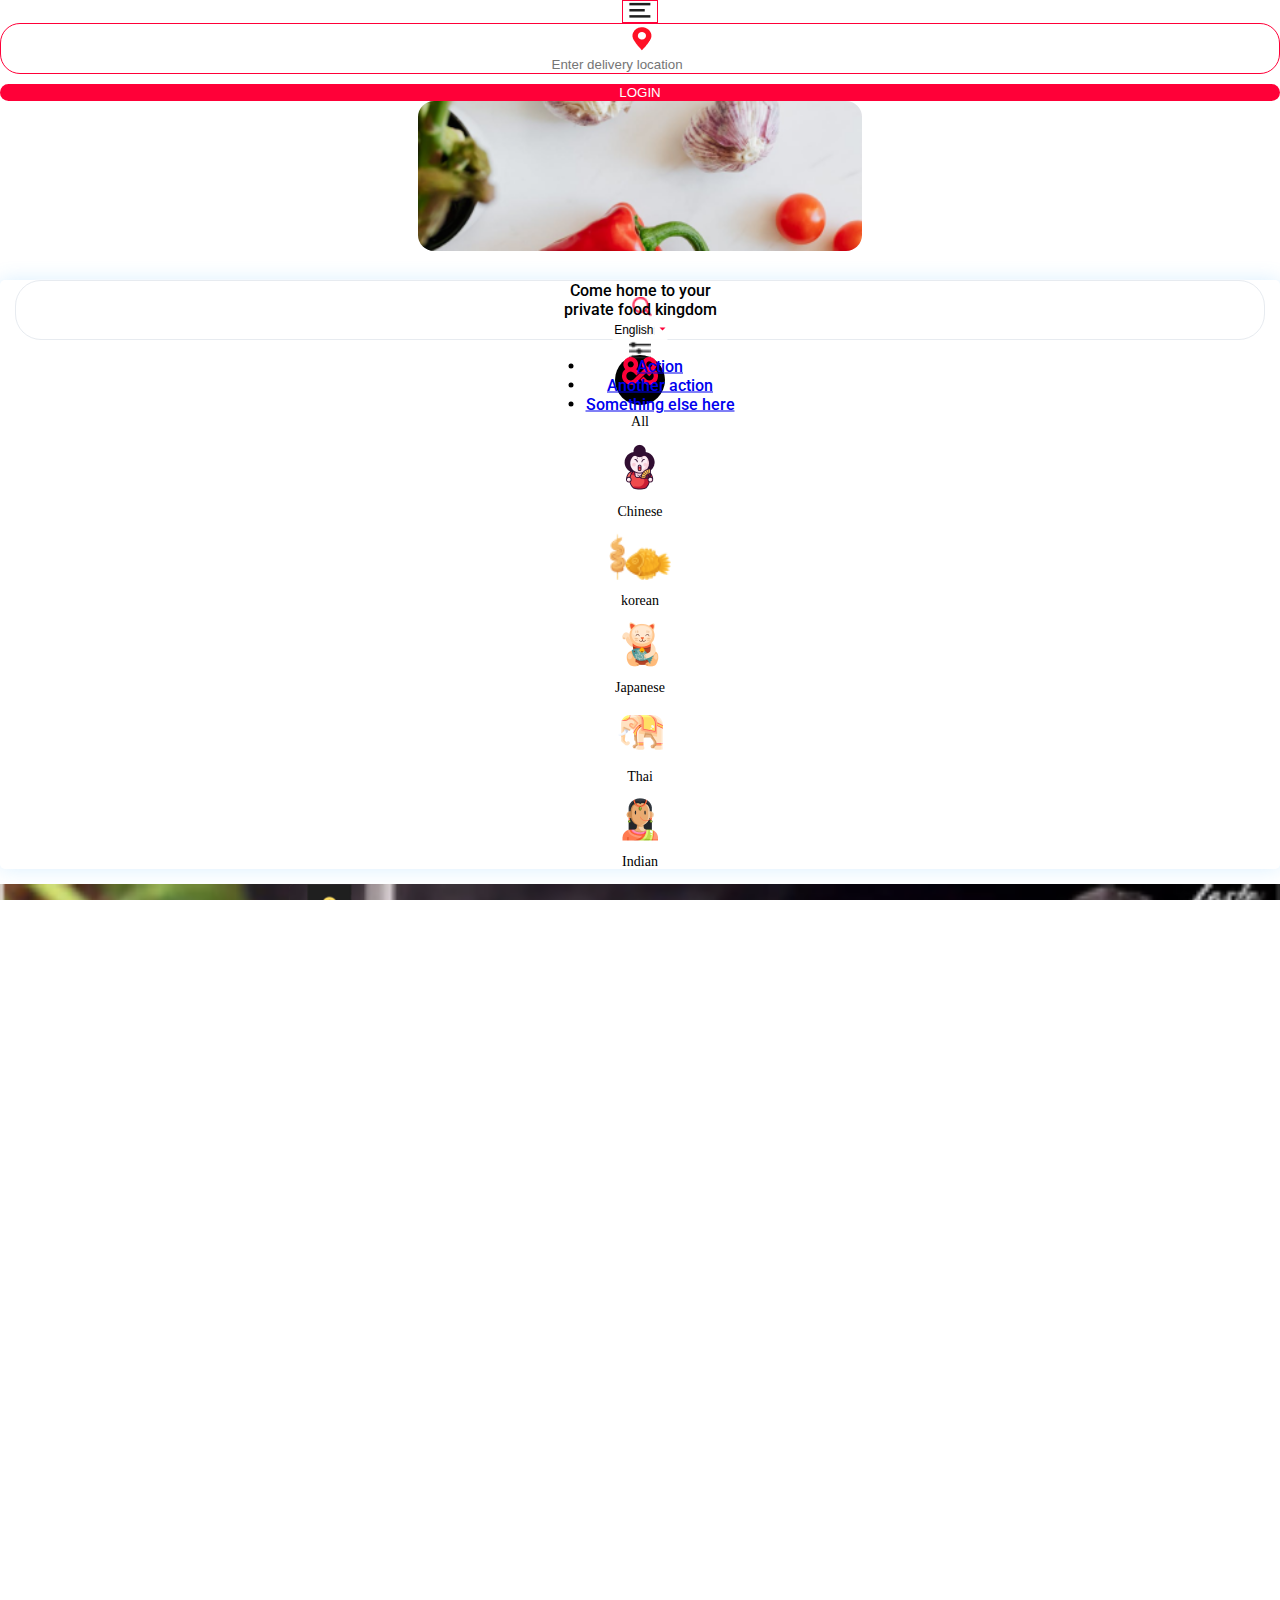
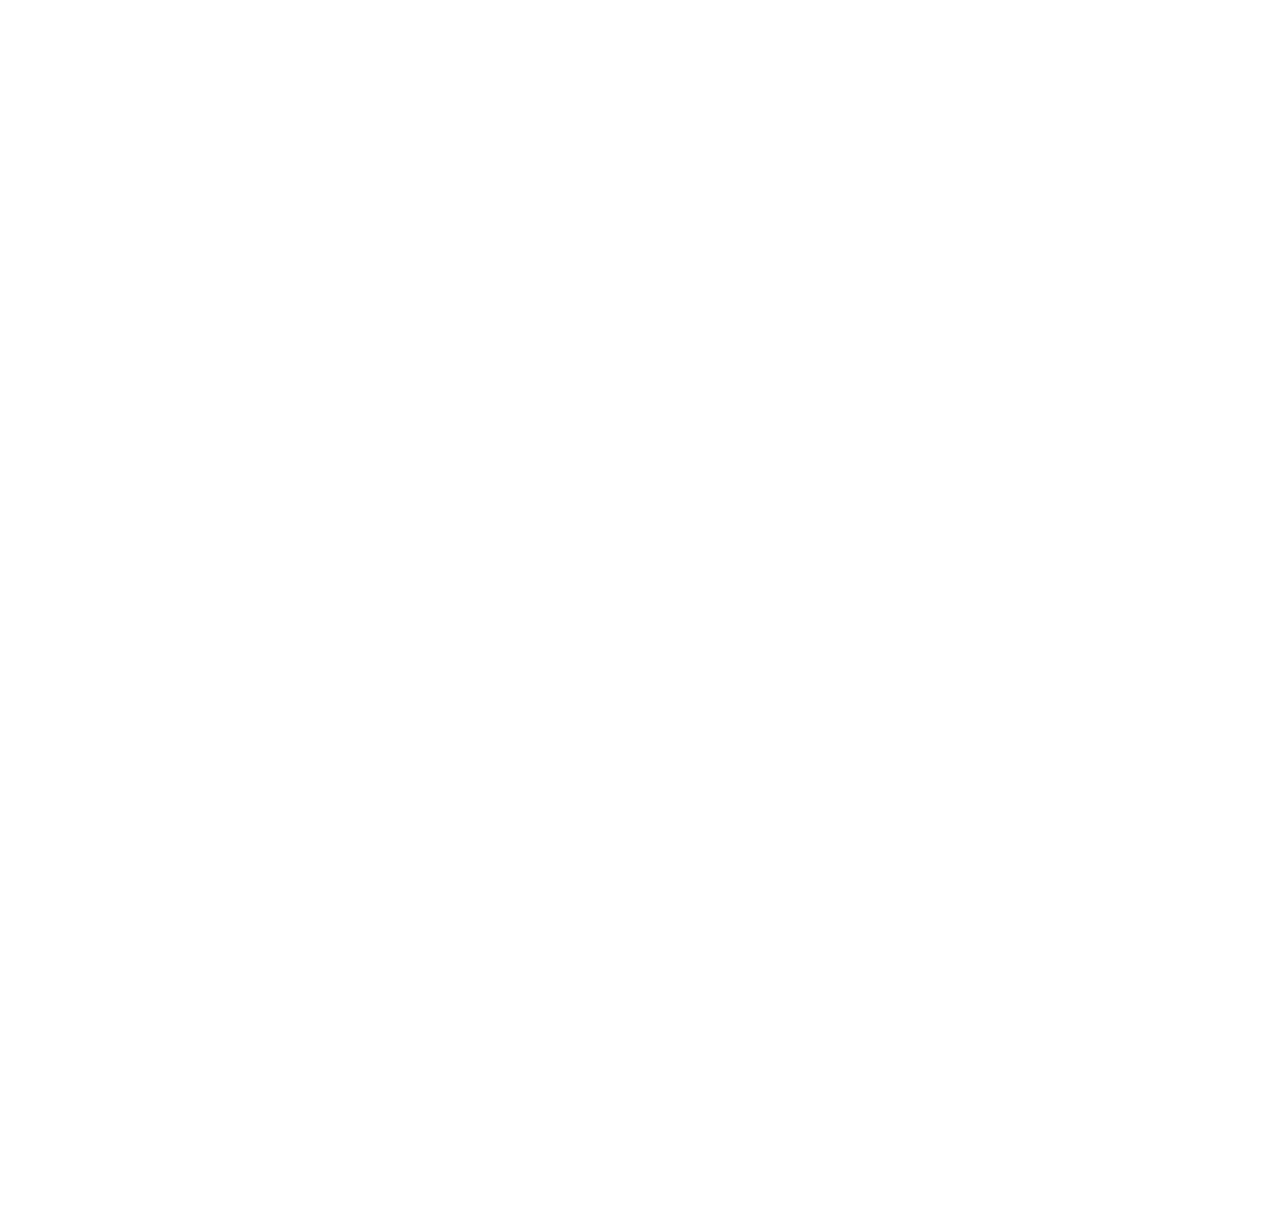
<file: index.html>
<!doctype html>
<html lang="en">

<head>
    <!-- Required meta tags -->
    <meta charset="utf-8">
    <meta name="viewport" content="width=device-width, initial-scale=1">
    <link rel="shortcut icon" href="images/88.png" />
    <link rel="stylesheet" href="css/index.css" />
    <link rel="preconnect" href="https://fonts.gstatic.com">
    <link
        href="https://fonts.googleapis.com/css2?family=Roboto:ital,wght@0,100;0,300;0,400;0,500;0,700;0,900;1,100;1,300;1,400;1,500;1,700;1,900&display=swap"
        rel="stylesheet">
    <link href="https://cdn.jsdelivr.net/npm/bootstrap@5.0.0-beta1/dist/css/bootstrap.min.css" rel="stylesheet"
        integrity="sha384-giJF6kkoqNQ00vy+HMDP7azOuL0xtbfIcaT9wjKHr8RbDVddVHyTfAAsrekwKmP1" crossorigin="anonymous">
    <title>Food Mart</title>
</head>

<body>
    <div class="wrapper">
        <div class="container">


            <div class="row mt-4">
                <div class="col-2">
                    <button type="button" class="btn button-border">
                        <img src="images/menu.png">
                    </button>
                </div>
                <div class="col-7 border-pink">
                    <div class="input-group center">
                        <div class="input-group-prepend" style="margin: 3px 0 0 3px;">
                            <img src="images/location.png">
                        </div>
                        <input type="text" class="form-control" placeholder="Enter delivery location"
                            aria-label="Username" aria-describedby="basic-addon1">
                    </div>
                </div>
                <div class="col-3 text">
                    <button style="width: 100%;height: 100%;border: none;" class="button" type="button"><a
                            style="color: white;">LOGIN</a></button>
                </div>
            </div>


            <div class="row mt-3">
                <img style="border-radius: 1rem;" height="150px" alt="food" src="images/comehometoyou.png">
                <div class="text-image">
                    Come home to your <br>
                    private food kingdom
                    <div class="dropdown mt-2">
                        <button class="btn btn-secondary dropdown-toggle dropdown-text" type="button"
                            id="dropdownMenuButton" data-bs-toggle="dropdown" aria-expanded="false">
                            English
                        </button>
                        <ul class="dropdown-menu" aria-labelledby="dropdownMenuButton">
                            <li><a class="dropdown-item" href="#">Action</a></li>
                            <li><a class="dropdown-item" href="#">Another action</a></li>
                            <li><a class="dropdown-item" href="#">Something else here</a></li>
                        </ul>
                    </div>
                </div>
            </div>



            <div class="row mt-3">
                <div class="col">
                    <div class="cuisine-list">
                        <div class="row">
                            <div class="col" style="margin: 15px;">
                                <div class="border-red" style="height: 60px;">
                                    <div class="input-group center" style=" margin: auto;width: auto;padding: 13px;">
                                        <div class="input-group-prepend" style="margin: 3px 0 0 3px;">
                                            <img height="20px" src="images/search.png">
                                        </div>
                                        <input type="text" style="width: 30px;" class="form-control"
                                            placeholder="What are you looking for today?" aria-label="Username"
                                            aria-describedby="basic-addon1">
                                        <div class="input-group-append" style="margin-top: 2px;">
                                            <img height="20px" src="images/filter.png" alt="filter" />
                                        </div>
                                    </div>
                                </div>
                            </div>
                        </div>


                        <div class="row" style="margin: 15px;">
                            <div class="col-4 text-center">
                                <div style=" width: 50px;height: 50px;line-height: 50px;border-radius: 50%;
                                background: #000;margin: auto;">
                                    <img alt="88" src="images/88.png">
                                </div>
                                <p class="text">All</p>
                            </div>
                            <div class="col-4 text-center">
                                <img alt="chinesedoll" src="images/chinesedoll.png">
                                <p class="text">Chinese</p>
                            </div>
                            <div class="col-4 text-center">
                                <img alt="korean" src="images/korean.png" style="height: 47px;">
                                <p class="text">korean</p>
                            </div>
                            <div class="col-4 text-center">
                                <img alt="japanese" src="images/japanese.png">
                                <p class="text">Japanese</p>
                            </div>
                            <div class="col-4 text-center">
                                <img alt="thai" src="images/thai.png">
                                <p class="text">Thai</p>
                            </div>
                            <div class="col-4 text-center">
                                <img alt="women" src="images/women.png">
                                <p class="text">Indian</p>
                            </div>
                        </div>

                    </div>
                </div>
            </div>


            <div class="row mt-3">
                <div>
                    <div class="col img-fluid">
                        <img style="position: absolute;right:70%; height: 65px;" src="images/badge.png">
                        <div>
                            <img src="images/videoimage.png" alt="video" style="width: 100%">
                        </div>
                    </div>

                    <div class="video-content">
                        <div class="row">
                            <div class="col-4 text-center vertical-center"
                                style="vertical-align: middle;margin-top: 20px;">
                                <p class="text">6 Ingredidents</p>
                            </div>
                            <div class="col-4 vertical-center">
                                <img style="display: block;float:right;margin-top: 25px;;height: auto;width: auto;"
                                    class="rounded float-right" src="images/star.png">
                            </div>
                            <div class="col-4">
                                <button style="background: #000000;padding: 5px;
                        border-radius: 20px;color: white;border:none;margin-top: 15px;">Add to Cart</button>
                            </div>
                        </div>
                    </div>
                </div>
            </div>


            <div class="row mt-4">
                <div class="col">
                    <div class="position-relative">
                        <div class="position-absolute top-0 start-100 translate-middle">
                            <img style="height: 100px;margin-top: 5px;" src="images/santahat.png" alt="hat">
                        </div>
                    </div>
                    <img style="border-radius: 1rem;" height="150px" width="100%" alt="food"
                        src="images/bakedturkey.png ">
                    <div class="specials-text">
                        CHRISTMAS SPECIALS<br>
                        <button
                            style="margin-top: 10px;border:none !important;padding:10px;color: white;background-color: black;border-radius: 10px;">
                            Shop now
                        </button>
                    </div>
                </div>
            </div>


            <div class="row mt-3">
                <div class="col">
                    <div class="thumbnail">
                        <img style="border-radius: 1rem;width: 100%;" alt="food" src="images/todaysspecial.png ">
                        <div class="today-text">
                            <span>Today's special</span><br>
                            <span style="text-decoration: underline ;">Offer Details</span>
                        </div>
                    </div>
                </div>
            </div>

            <div class="bottom-menu fixed-bottom">
                <div class="row mt-3">
                    <div class="col-3 text-center" style="margin-top:10px;">
                        <img src="images/88.png" alt="88">
                    </div>
                    <div class="col-3 text-center" style="margin-top: 10px;">
                        <img src="images/shop.png" alt="shop">
                    </div>
                    <div class="col-3 text-center" style="margin-top: 10px;">
                        <img src="images/noodlebowl.png" alt="noodle">
                    </div>
                    <div class="col-3 text-center" style="margin-top: 10px;">
                        <img src="images/fav.png" alt="fav">
                    </div>
                </div>
            </div>



        </div>
    </div>




    <script src="https://cdn.jsdelivr.net/npm/@popperjs/core@2.5.4/dist/umd/popper.min.js"
        integrity="sha384-q2kxQ16AaE6UbzuKqyBE9/u/KzioAlnx2maXQHiDX9d4/zp8Ok3f+M7DPm+Ib6IU"
        crossorigin="anonymous"></script>
    <script src="https://cdn.jsdelivr.net/npm/bootstrap@5.0.0-beta1/dist/js/bootstrap.min.js"
        integrity="sha384-pQQkAEnwaBkjpqZ8RU1fF1AKtTcHJwFl3pblpTlHXybJjHpMYo79HY3hIi4NKxyj"
        crossorigin="anonymous"></script>

</body>

</html>
</file>
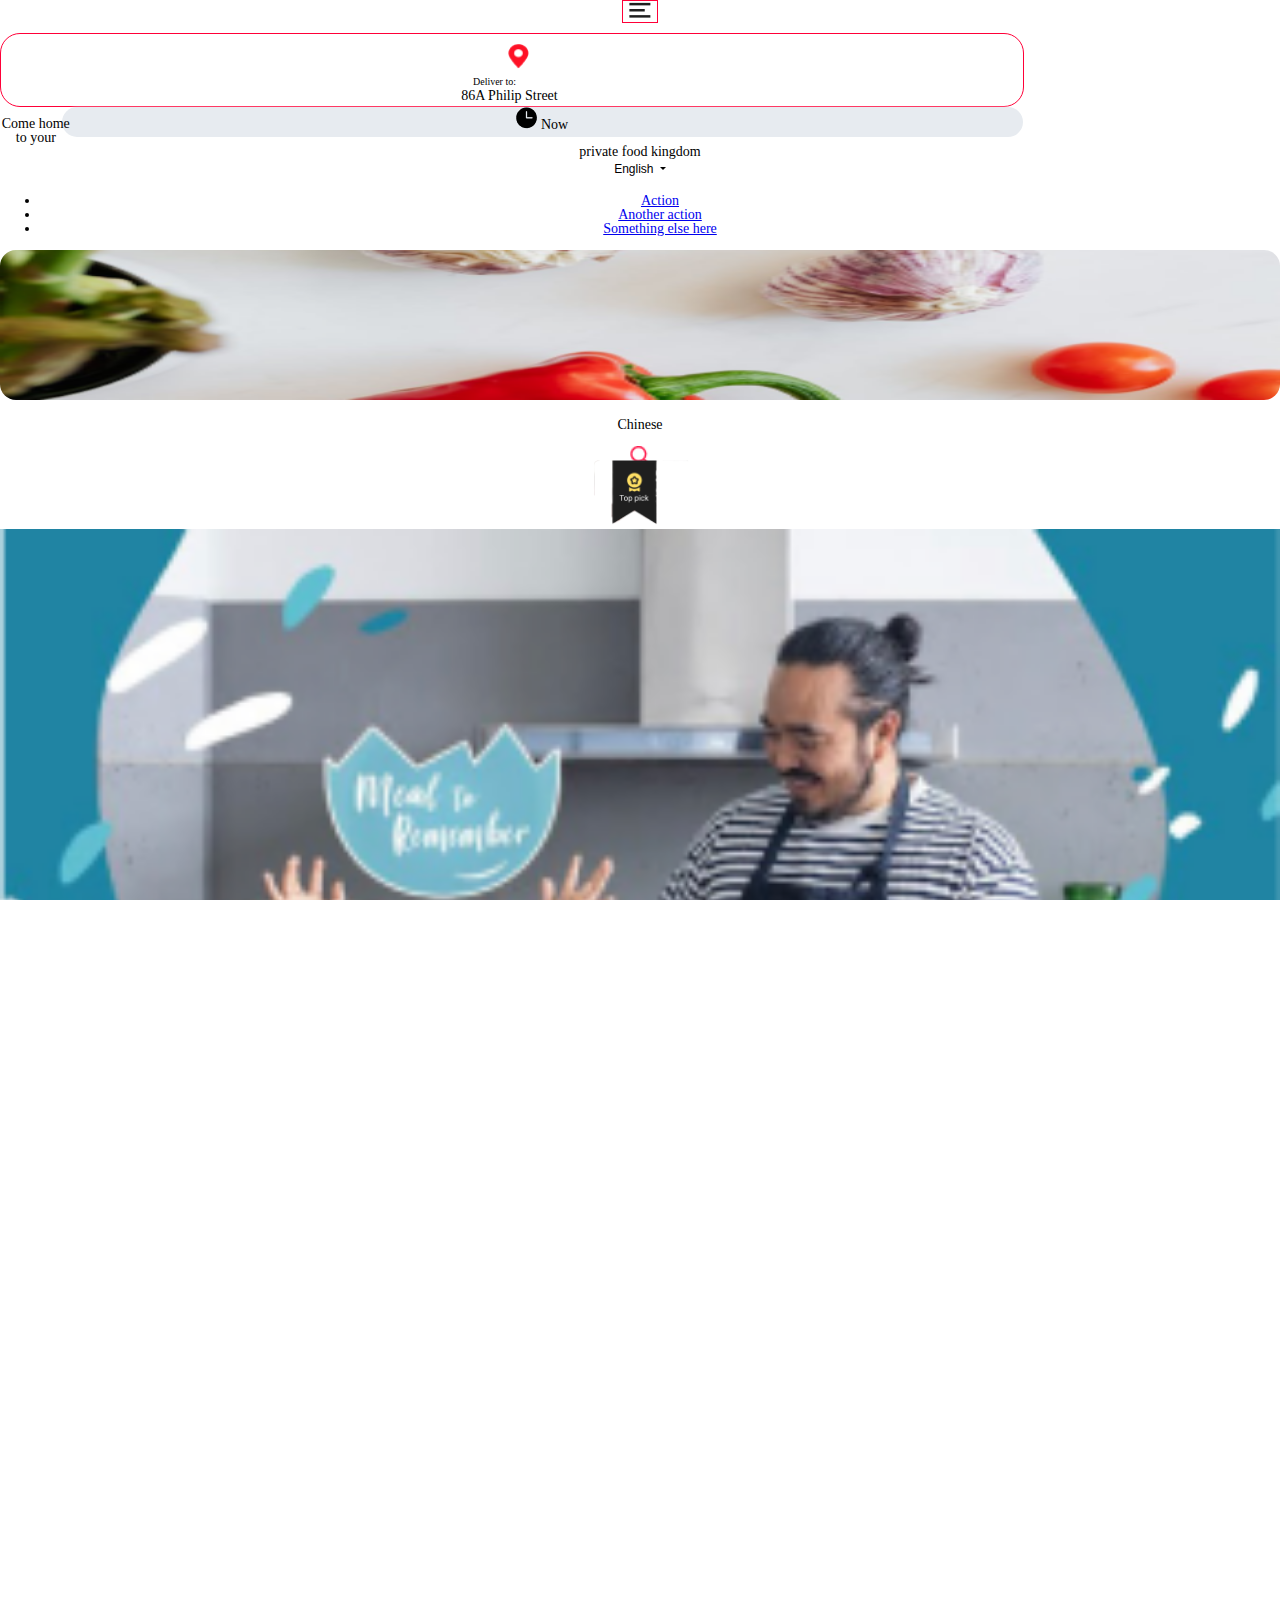
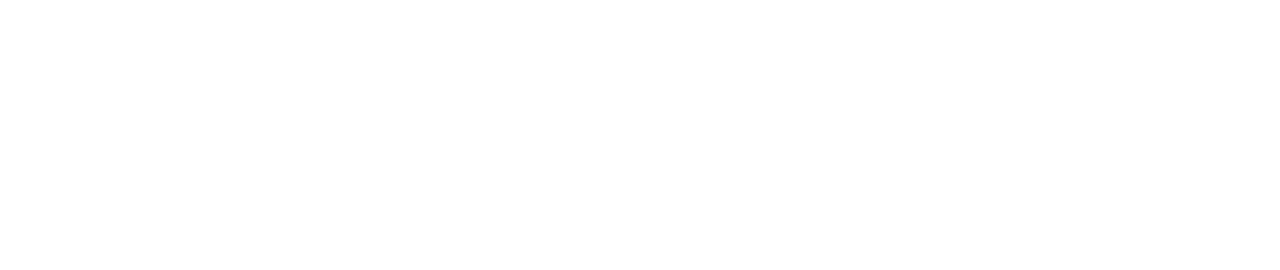
<file: grocery.html>
<!doctype html>
<html lang="en">

<head>
    <!-- Required meta tags -->
    <meta charset="utf-8">
    <meta name="viewport" content="width=device-width, initial-scale=1">
    <link rel="shortcut icon" href="images/88.png" />
    <link rel="stylesheet" href="css/index.css" />
    <link
        href="https://fonts.googleapis.com/css2?family=Roboto:ital,wght@0,100;0,300;0,400;0,500;0,700;0,900;1,100;1,300;1,400;1,500;1,700;1,900&display=swap"
        rel="stylesheet">
        <link href="https://cdn.jsdelivr.net/npm/bootstrap@5.0.0-beta1/dist/css/bootstrap.min.css" rel="stylesheet"
        integrity="sha384-giJF6kkoqNQ00vy+HMDP7azOuL0xtbfIcaT9wjKHr8RbDVddVHyTfAAsrekwKmP1" crossorigin="anonymous">
    <link href="css/bootstrap-icons.css" rel="stylesheet">
    <title>Food Mart</title>


    <style>
        .dropdown-toggle::after {
            display: inline-block;
            margin-left: .255em;
            vertical-align: .255em;
            content: "";
            border-top: .3em solid;
            border-right: .3em solid transparent;
            color: black;
            border-bottom: 0;
            border-left: .3em solid transparent;
        }
    </style>
</head>

<body>

    <div class="wrapper">
        <div class="container">

            <div class="row mt-4">
                <div class="col-2">
                    <button type="button" class="btn button-border">
                        <img src="images/menu.png">
                    </button>
                </div>
                <div class="col-10 border-pink text" style="width: 80%;padding: 3px 0 3px 10px;">
                    <div class="input-group center">
                        <div class="input-group-prepend" style="margin: 7px 0 0 3px;">
                            <img style="height: 25px;" src="images/location.png">
                        </div>
                        <div class="col-7" style="margin:0 0 0 -25px;">
                            <div class="row" style="margin-top: 2px;">
                                <span style="margin-left: -20px;color: black;font-size: 10px;">
                                    Deliver to:
                                </span>
                            </div>
                            <div class="row">
                                <span style="margin-left: 10px;color: black;font-size: 14px;">
                                    86A Philip Street
                                </span>
                            </div>
                        </div>
                        <div class="col-5">
                            <div style="margin: 4px 0px 4px -10px;
                            background: #E7EBF0;
                            line-height: 30px;
                            float: right;
                            box-shadow: 0px 0px 1.71671px #FFFFFF;
                            width: 95%;
                            height: 30px;
                            display: block;
                            border-radius: 15.0212px;">
                                <img alt="clock" src="images/clock.png">
                                <span style="color: black;">Now</span>
                            </div>
                        </div>
                    </div>
                </div>
            </div>


            <div class="row mt-3">
                <div class="position-relative">
                    <div class="position-absolute top-50 start-50 translate-middle">
                        <div class="text">
                            Come home to your <br>
                            private food kingdom
                            <div class="dropdown mt-2">
                                <button class="btn btn-secondary dropdown-toggle dropdown-text" type="button"
                                    id="dropdownMenuButton" data-bs-toggle="dropdown" aria-expanded="false">
                                    English
                                </button>
                                <ul class="dropdown-menu" aria-labelledby="dropdownMenuButton">
                                    <li><a class="dropdown-item" href="#">Action</a></li>
                                    <li><a class="dropdown-item" href="#">Another action</a></li>
                                    <li><a class="dropdown-item" href="#">Something else here</a></li>
                                </ul>
                            </div>
                        </div>
                    </div>
                    <img style="border-radius: 1rem;width: 100%;" height="150px" alt="food" class="rounded"
                        src="images/comehometoyou.png">
                </div>
            </div>

            <div class="row mt-3" style="margin-bottom: -10px;">
                <div class="col text text-center">
                    <p class="float-start">Chinese</p>
                </div>
                <div class="col">
                    <img class="rounded float-end" alt="search" src="images/search.png" style="height: 20px;">
                </div>
            </div>


            <div class="row" style="margin-top: 0;">
                <div class="position-relative">
                    <div class="position-absolute top-0 start-0">
                        <img style="height: 65px;" alt="close" src="images/badge.png">
                    </div>
                </div>
                <img class="rounded" alt="image" style="width:100%;" src="images/adamliaw.png">
            </div>

            <div class="row" style="background: #F8F8F8;margin-left: 0px;padding-bottom: 10px;">
                <div class="col-4 text-center vertical-center" style="vertical-align: middle;margin-top: 15px;">
                    <p class="text float-start" style="font-weight: 700;font-size: 11px;text-decoration: underline;">6 Ingredidents</p>
                </div>
                <div class="col-3 vertical-center">
                    <img style="display: block;float:right;margin-top: 20px;;height: auto;width: auto;"
                        class="rounded float-right" src="images/star.png">
                </div>
                <div class="col-5">
                    <button class="float-end" style="background: #000000;padding: 5px;
                  border-radius: 20px;color: white;border:none;margin-top: 15px;">Add to Cart</button>
                </div>
            </div>

            <div class="row mt-3">
                <img alt="src" src="images/beefstirfry.png">
            </div>

            <div class="position-relative">
                <div class="position-absolute bottom-0 end-0">
                    <img style="margin: 0 10px 20px 0;height: 60px;" alt="cart" src="images/shoppingcart.png">
                </div>
            </div>

            <div class="bottom-menu fixed-bottom">
                <div class="row mt-3">
                    <div class="col-3 text-center" style="margin-top:10px;">
                        <img src="images/88notactive.png" style="color: black;" alt="88">
                    </div>
                    <div class="col-3 text-center" style="margin-top: 10px;">
                        <img src="images/shop.png" alt="shop">
                    </div>
                    <div class="col-3 text-center" style="margin-top: 10px;">
                        <img src="images/noodleactive.png" alt="noodles">
                    </div>
                    <div class="col-3 text-center" style="margin-top: 10px;">
                        <img src="images/fav.png" alt="fav">
                    </div>
                </div>
            </div>


        </div>
    </div>

    <script src="https://cdn.jsdelivr.net/npm/@popperjs/core@2.5.4/dist/umd/popper.min.js"
        integrity="sha384-q2kxQ16AaE6UbzuKqyBE9/u/KzioAlnx2maXQHiDX9d4/zp8Ok3f+M7DPm+Ib6IU"
        crossorigin="anonymous"></script>
    <script src="https://cdn.jsdelivr.net/npm/bootstrap@5.0.0-beta1/dist/js/bootstrap.min.js"
        integrity="sha384-pQQkAEnwaBkjpqZ8RU1fF1AKtTcHJwFl3pblpTlHXybJjHpMYo79HY3hIi4NKxyj"
        crossorigin="anonymous"></script>

</body>

</html>
</file>
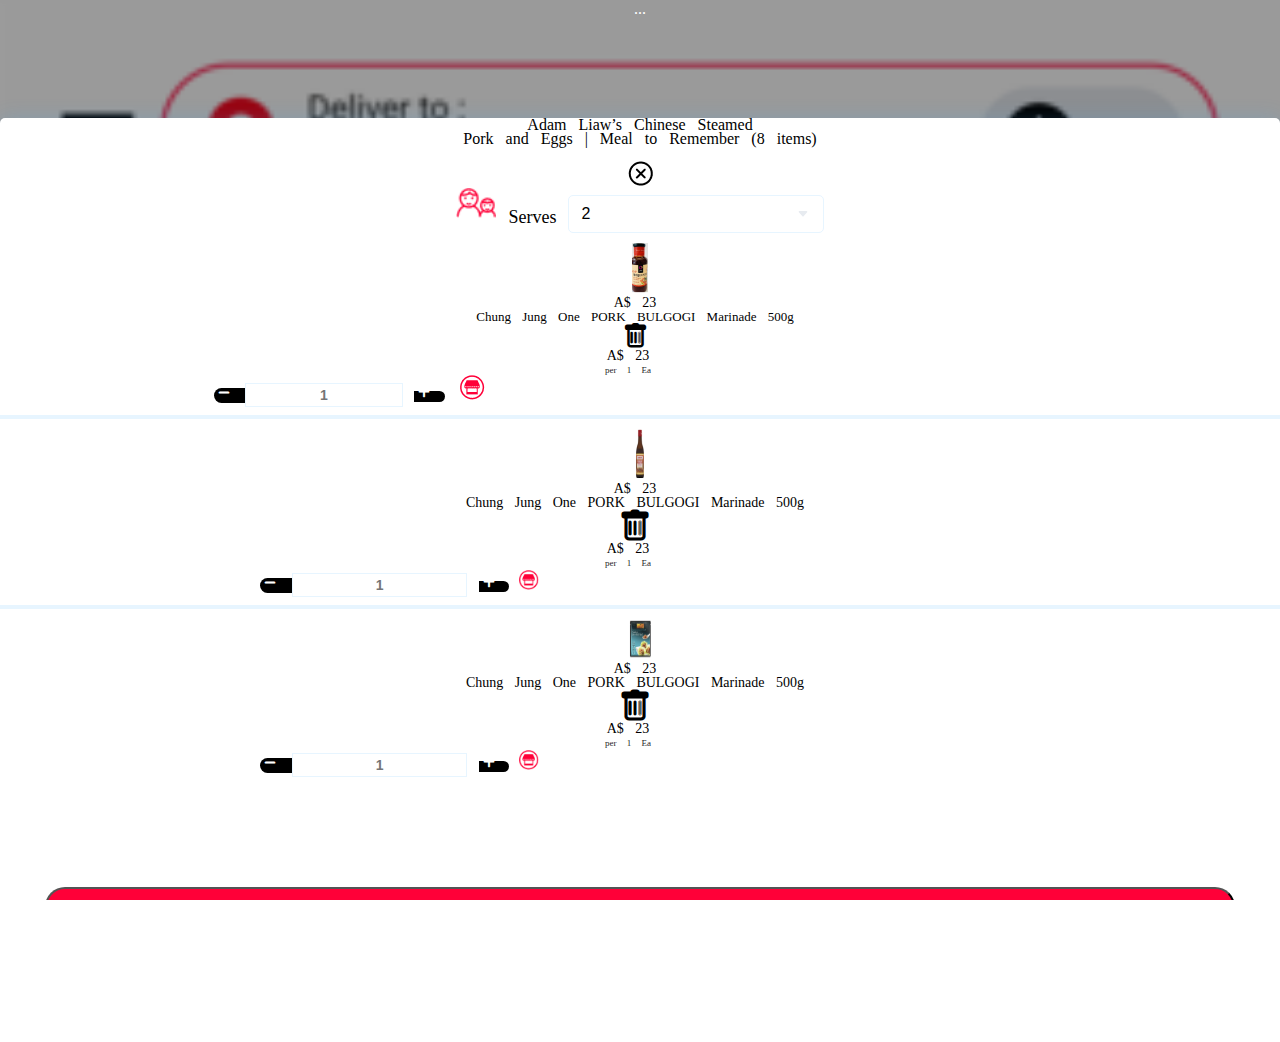
<file: grocerylist.html>
<!doctype html>
<html lang="en">

<head>
    <!-- Required meta tags -->
    <meta charset="utf-8">
    <meta name="viewport" content="width=device-width, initial-scale=1">
    <link rel="shortcut icon" href="images/88.png" />
    <link
        href="https://fonts.googleapis.com/css2?family=Roboto:ital,wght@0,100;0,300;0,400;0,500;0,700;0,900;1,100;1,300;1,400;1,500;1,700;1,900&display=swap"
        rel="stylesheet">
        <link href="https://cdn.jsdelivr.net/npm/bootstrap@5.0.0-beta1/dist/css/bootstrap.min.css" rel="stylesheet"
        integrity="sha384-giJF6kkoqNQ00vy+HMDP7azOuL0xtbfIcaT9wjKHr8RbDVddVHyTfAAsrekwKmP1" crossorigin="anonymous">
    <link href="css/bootstrap-icons.css" rel="stylesheet">
    <link rel="stylesheet" href="css/index.css" />
    <title>Food Mart</title>


    <style>
        .dropdown-toggle::after {
            display: inline-block;
            margin-left: .255em;
            vertical-align: .255em;
            content: "";
            border-top: .3em solid;
            border-right: .3em solid transparent;
            color: black;
            border-bottom: 0;
            border-left: .3em solid transparent;
        }

        .form-select {
            display: block;
            width: 100%;
            padding: .375rem 1.75rem .375rem .75rem;
            font-size: 1rem;
            font-weight: 400;
            line-height: 1.5;
            /* color: #212529; */
            vertical-align: middle;
            background-color: #fff;
            background-image: url("images/caret-down-fill.svg");
            background-repeat: no-repeat;
            background-position: right .75rem center;
            background-size: 16px 12px;
            border: 1px solid #ced4da;
            border-radius: .25rem;
            -webkit-appearance: none;
            -moz-appearance: none;
            appearance: none;
        }

        /* .input-group {
            width: 75%;
        } */
    </style>
</head>

<body>
    <div
        style="background: url('images/crop.png');background-repeat: no-repeat;background-size: cover;width: 100%;height: 100%;">

        <div class="wrapper">
            <div class="container">

                <div class="invisible">...</div>


                <div class="row mt-5 text mx-auto" style="background: #FFFFFF;
                    box-shadow: 0px 0px 20px rgba(64, 175, 255, 0.2);
                    border-radius: 5px;
                    word-spacing: 8px;
                    margin-top: 100px;
                    font-size: 16px;">

                    <div class="col-10 mt-3 text-start">
                        <span class="mb-2" style="display: inline-block;">Adam Liaw’s Chinese Steamed</span><br>
                        <span class="mb-2" style="display: inline-block;">Pork and Eggs |<br></span>
                        <span style="display: inline-block;">Meal to Remember (8 items)</span>
                    </div>
                    <div class="col-2">
                        <div style="width: auto;height: auto;margin-top: 15px;">
                            <img class=" rounded float-end" src="images/close.png">
                        </div>
                    </div>


                    <div class="row mt-4">
                        <div class="col">
                            <img alt="serves" src="images/peopleserves.png" height="30px">
                            <span
                                style="display: inline-block;position: relative;top: 5px;font-size: 18px;">Serves</span>
                            <select class="form-select" style="
                            border: 1px solid #E7F5FF;
                            border-radius: 5px;width: 20%;display: inline;" aria-label="Default select example">
                                <option selected>2</option>
                                <option value="1">1</option>
                                <option value="2">2</option>
                                <option value="3">3</option>
                            </select>
                        </div>
                    </div>

                    <div class="row mt-3 mb-2 text mx-auto">

                        <div class="col-2">
                            <img class="float-start" alt="chungjungsauce" src="images/chungjungsmall.png">
                        </div>



                        <div class="col-10 text-start" style="margin: 0 0 0 -10px;">
                            <div class="position-relative">
                                <div class="position-absolute bottom-0 end-0" style="top:40px;left:90%">
                                    <span> A$&nbsp;23</span>
                                </div>
                            </div>
                            <div class="row">
                                <div class="col-10">
                                    <span style="font-size: 13px;">Chung Jung One PORK BULGOGI
                                        Marinade 500g</span>
                                </div>
                                <div class="col-2">
                                    <span class="bi bi-trash">
                                    </span>
                                </div>
                            </div>



                            <div class="row mt-2" style="margin: 0 0 0 -14px;">
                                <div class="col-4">
                                    <div style="margin: 0;padding: 0;width: auto; display: block">
                                        <span> A$&nbsp;23</span>
                                        <span style="color: #1F1F1F;font-weight: 300;font-size: 9px;display:block">
                                            per 1 Ea</span>
                                    </div>
                                </div>

                                <div class="col-8" style="width: 58%;margin: 0;">
                                    <div class="input-group mt-0 grocery-input">
                                        <span class="bi bi-dash"
                                            style="width: 20px;background-color: black;color: white;height: 20px;border-radius: 38px 0 0 38px;">
                                        </span>
                                        <input type="text" class="form-control text-center text" placeholder="1"
                                            aria-label="Username"
                                            style="width: 20% !important;height: 20px;;font-weight: bolder;border: 1px solid #E7F5FF !important;margin-top: -1px;"
                                            aria-describedby="basic-addon1">
                                        <span class="bi bi-plus"
                                            style="background-color: black;font-size: 10px;color: white;width: 20px;height: 20px;border-radius: 0 38px 38px 0;">
                                        </span>
                                        <img class="" style="margin:-2px 10px 0 15px;height: 25px;width: 25px;" alt="shop"
                                            src="images/shopactive.png">
                                    </div>
                                </div>


                            </div>
                        </div>
                    </div>

                    <hr w-100 style="border: 2px solid #E7F5FF;">

                    <div class="row mt-0 mb-2 text mx-auto">

                        <div class="col-1">
                            <img class="float-end" style="height: 50px;width: 30px; alt=" chungjungsauce"
                                src="images/chinesewine.png">
                        </div>



                        <div class="col-11 text-start" style="margin: 0 0 0 -10px;">
                            <div class="position-relative">
                                <div class="position-absolute bottom-0 end-0" style="top:40px;">
                                    <span> A$&nbsp;23</span>
                                </div>
                            </div>
                            <div class="row">
                                <div class="col-10">
                                    <span>Chung Jung One PORK BULGOGI
                                        Marinade 500g</span>
                                </div>
                                <div class="col-2">
                                    <i class="bi bi-trash"></i>

                                </div>
                            </div>



                            <div class="row mt-2" style="margin: 0 0 0 -14px;">



                                <div class="col-4">
                                    <div style="margin: 0;padding: 0;width: auto; display: block">
                                        <span> A$&nbsp;23</span>
                                        <span style="color: #1F1F1F;font-weight: 300;font-size: 9px;display:block">
                                            per 1 Ea</span>
                                    </div>
                                </div>

                                <div class="col-8" style="width: 65%;margin: 0;">
                                    <div class="input-group mt-0 grocery-input">
                                        <span class="bi bi-dash"
                                            style="width: 20px;background-color: black;color: white;height: 20px;border-radius: 38px 0 0 38px;">
                                        </span>
                                        <input type="text" class="form-control text-center text" placeholder="1"
                                            aria-label="Username"
                                            style="width: 20% !important;height: 20px;;font-weight: bolder;border: 1px solid #E7F5FF !important;margin-top: -1px;"
                                            aria-describedby="basic-addon1">
                                        <span class="bi bi-plus"
                                            style="background-color: black;font-size: 10px;color: white;width: 20px;height: 20px;border-radius: 0 38px 38px 0;">
                                        </span>
                                        <img style="margin:0 0 0 10px;height: 20px;width: 20px;" alt="shop"
                                            src="images/shopactive.png">
                                    </div>


                                </div>


                            </div>
                        </div>
                    </div>

                    <hr w-100 style="border: 2px solid #E7F5FF;">
                    <div class="row mt-0 text mx-auto">

                        <div class="col-1">
                            <img class="float-end" alt="chungjungsauce" style="height: 40px;width: 25px;"
                                src="images/sonchoybao.png">
                        </div>



                        <div class="col-11 text-start" style="margin: 0 0 0 -10px;">
                            <div class="position-relative">
                                <div class="position-absolute bottom-0 end-0" style="top:40px;">
                                    <span> A$&nbsp;23</span>
                                </div>
                            </div>
                            <div class="row">
                                <div class="col-10">
                                    <span>Chung Jung One PORK BULGOGI
                                        Marinade 500g</span>
                                </div>
                                <div class="col-2">
                                    <i class="bi bi-trash"></i>

                                </div>
                            </div>



                            <div class="row mt-2" style="margin: 0 0 0 -14px;">



                                <div class="col-4">
                                    <div style="margin: 0;padding: 0;width: auto; display: block">
                                        <span> A$&nbsp;23</span>
                                        <span style="color: #1F1F1F;font-weight: 300;font-size: 9px;display:block">
                                            per 1 Ea</span>
                                    </div>
                                </div>

                                <div class="col-8" style="width: 65%;margin: 0;">
                                    <div class="input-group mt-0 grocery-input">
                                        <span class="bi bi-dash"
                                            style="width: 20px;background-color: black;color: white;height: 20px;border-radius: 38px 0 0 38px;">
                                        </span>
                                        <input type="text" class="form-control text-center text" placeholder="1"
                                            aria-label="Username"
                                            style="width: 20% !important;height: 20px;;font-weight: bolder;border: 1px solid #E7F5FF !important;margin-top: -1px;"
                                            aria-describedby="basic-addon1">
                                        <span class="bi bi-plus"
                                            style="background-color: black;font-size: 10px;color: white;width: 20px;height: 20px;border-radius: 0 38px 38px 0;">
                                        </span>
                                        <img class="" style="margin:0 0 0 10px;height: 20px;width: 20px;" alt="shop"
                                            src="images/shopactive.png">
                                    </div>


                                </div>


                            </div>
                        </div>
                    </div>



                    <div class="row mt-4" style="padding: 100px 0 30px 0px;margin: 0 0 0 0;">
                        <button class="mx-auto btn text" style="width: 93%;
                    background-color: #FF0038;
                    color: white;
                    height: 45px;
                    border-radius: 20px;" type="button">ADD TO CART</button>
                    </div>
                </div>

            </div>
        </div>
    </div>

    <script src="https://cdn.jsdelivr.net/npm/@popperjs/core@2.5.4/dist/umd/popper.min.js"
        integrity="sha384-q2kxQ16AaE6UbzuKqyBE9/u/KzioAlnx2maXQHiDX9d4/zp8Ok3f+M7DPm+Ib6IU"
        crossorigin="anonymous"></script>
    <script src="https://cdn.jsdelivr.net/npm/bootstrap@5.0.0-beta1/dist/js/bootstrap.min.js"
        integrity="sha384-pQQkAEnwaBkjpqZ8RU1fF1AKtTcHJwFl3pblpTlHXybJjHpMYo79HY3hIi4NKxyj"
        crossorigin="anonymous"></script>

</body>

</html>
</file>
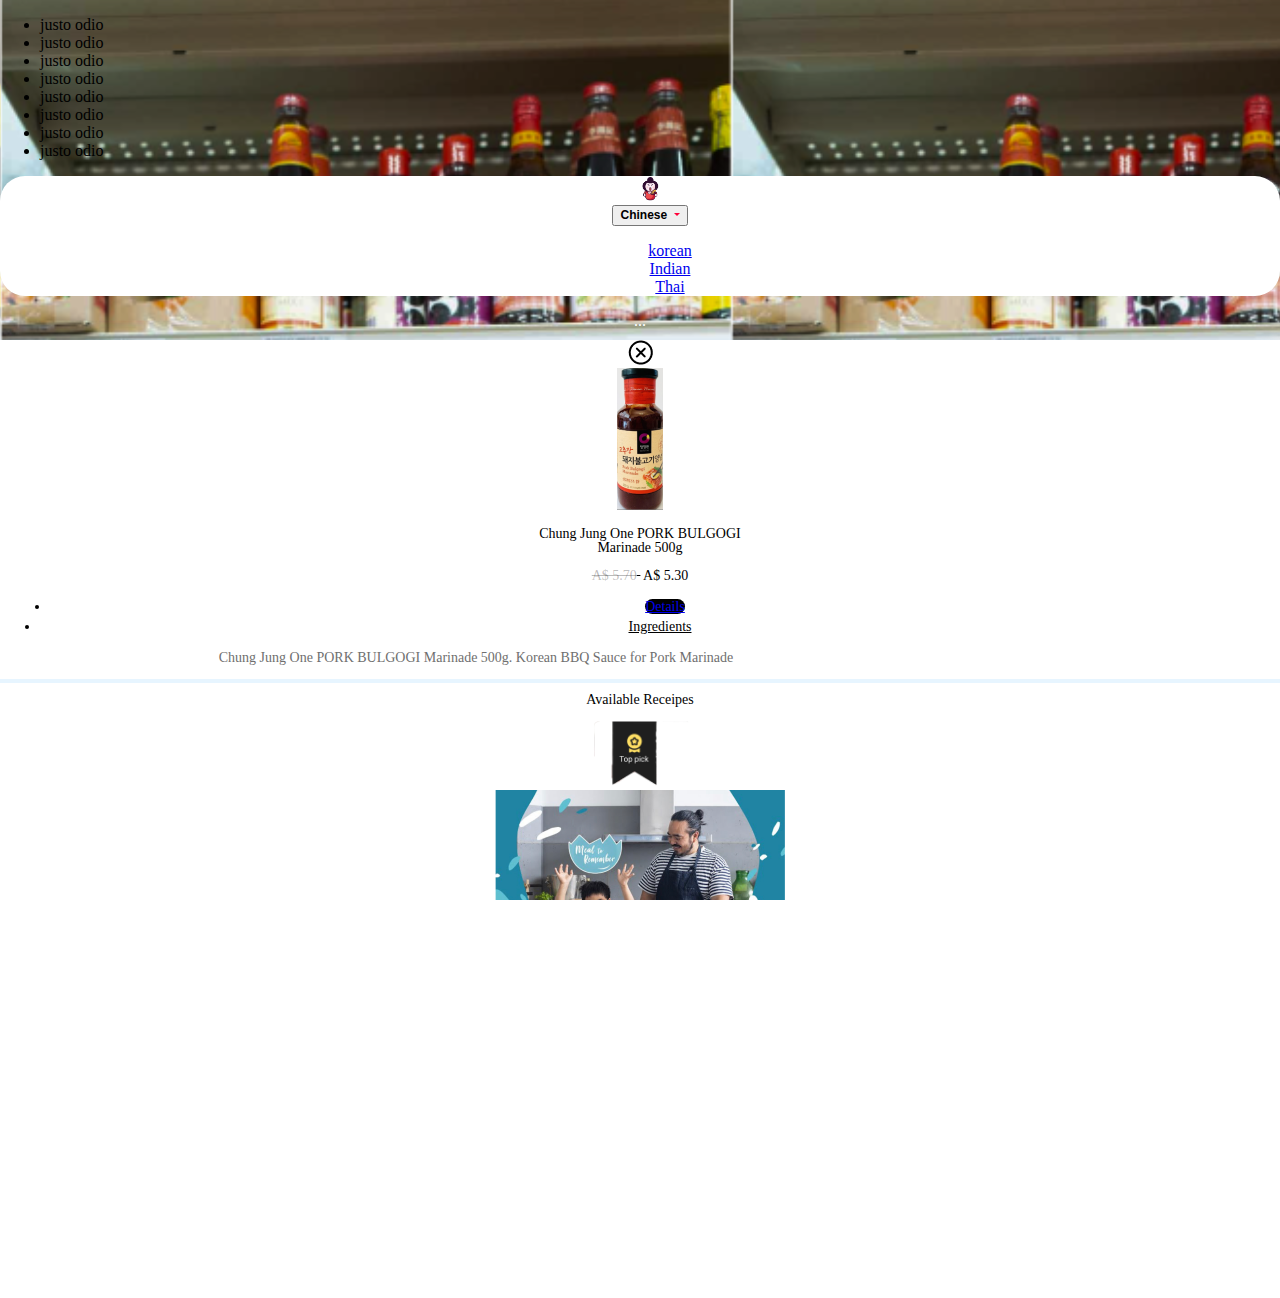
<file: itemview.html>
<!doctype html>
<html lang="en">

<head>
    <!-- Required meta tags -->
    <meta charset="utf-8">
    <meta name="viewport" content="width=device-width, initial-scale=1">
    <link rel="shortcut icon" href="images/88.png" />
    <link rel="stylesheet" href="css/index.css" />
    <link href="https://fonts.googleapis.com/css2?family=Roboto:wght@500&display=swap" rel="stylesheet">
    <link href="https://cdn.jsdelivr.net/npm/bootstrap@5.0.0-beta1/dist/css/bootstrap.min.css" rel="stylesheet"
        integrity="sha384-giJF6kkoqNQ00vy+HMDP7azOuL0xtbfIcaT9wjKHr8RbDVddVHyTfAAsrekwKmP1" crossorigin="anonymous">
    <link href="css/bootstrap-icons.css" rel="stylesheet">
    <title>Food Mart</title>


</head>

<body>

    <div class="wrapper" style="background-image: url('images/itempagebg.png');background-size: contain;">

        <div class="row w-100 ml-1" style="color: black;overflow-x: scroll;
        overflow-y: hidden;white-space: nowrap;">
            <ul class="list-group list-group-horizontal">
                <li class="list-group-item m-3 rounded-pill shadow">justo odio</li>
                <li class="list-group-item m-3 rounded-pill shadow">justo odio</li>
                <li class="list-group-item m-3 rounded-pill shadow">justo odio</li>
                <li class="list-group-item m-3 rounded-pill shadow">justo odio</li>
                <li class="list-group-item m-3 rounded-pill shadow">justo odio</li>
                <li class="list-group-item m-3 rounded-pill shadow">justo odio</li>
                <li class="list-group-item m-3 rounded-pill shadow">justo odio</li>
                <li class="list-group-item m-3 rounded-pill shadow">justo odio</li>
              </ul>
          </div>
        <div class="container">

            <div class="row mt-3">
                <div class="col-7 mx-auto text-center">
                    <div class="input-group"
                        style="padding:0 0 0 20px;margin:auto; background-color:white !important;border-radius: 25px;">
                        <div class="input-group-prepend">
                            <img alt="chinese" style="height: 25px;margin: auto;" src="images/chinesedoll.png">
                        </div>
                        <div class="dropdown mt-2" style="margin:0;padding: 0;">
                            <button class="btn dropdown-toggle dropdown-text" type="button" id="dropdownMenuButton"
                                data-bs-toggle="dropdown" aria-expanded="false">
                                Chinese
                            </button>
                            <ul class="dropdown-menu" aria-labelledby="dropdownMenuButton">
                                <li><a class="dropdown-item" href="#">korean</a></li>
                                <li><a class="dropdown-item" href="#">Indian</a></li>
                                <li><a class="dropdown-item" href="#">Thai</a></li>
                            </ul>
                        </div>
                    </div>
                </div>
            </div>
            <div class="clearfix invisible">...</div>

           


            <div class="row mx-auto" style="background: #FFFFFF;
             box-shadow: 0px 0px 20px rgba(64, 175, 255, 0.2);
             padding-bottom: 20px;
             border-radius: 5px;">
                <div class="col-sm-12 mt-4 text text-center" style="background-color: white;">
                    <div class="position-relative" style="margin-top: 0px;">
                        <div class="position-absolute top-0 end-0">
                            <img alt="close" src="images/close.png">
                        </div>
                    </div>
                    <img alt="sauce" src="images/chungjungsauce.png">


                    <div class="row">
                        <p class="mt-3">Chung Jung One PORK BULGOGI<br> Marinade 500g</p>
                        <p>
                            <span style="color: rgba(31, 31, 31, 0.3);">
                                <strike>A$ 5.70</span>&nbsp;</strike>
                            <span> A$&nbsp;5.30</span>
                        </p>
                    </div>

                    <div class="row">
                        <ul class="nav nav-pills nav-fill">
                            <li class="nav-item" style="margin-left: 10px;">
                                <a class="nav-link active"
                                    style="line-height: 20px;width: 120%;height: 40px;background-color: black; border-radius: 20px;"
                                    aria-current="page" href="#">Details</a>
                            </li>
                            <li class="nav-item">
                                <a class="nav-link" style="line-height: 20px;color: black;" href="#">Ingredients</a>
                            </li>
                        </ul>
                    </div>

                    <div class="row mt-3">
                        <p style="color: #6F6F6F;width: 65%;font-style: normal;font-weight: lighter;margin-left: 60px;">
                            Chung Jung One PORK BULGOGI Marinade 500g. Korean BBQ
                            Sauce for
                            Pork Marinade</p>
                    </div>



                </div>


                <hr w-100 style="border: 2px solid #E7F5FF;">

                <p class="text">Available Receipes</p>
                <div class="position-relative" style="margin-top: 0px;">
                    <div class="position-absolute top-0 start-0">
                        <img style="height: 65px;" alt="close" src="images/badge.png">
                    </div>
                </div>
                <img alt="image" style="max-width:100%" src="images/adamliaw.png">

                <div class="row" style="background: #F8F8F8;margin-left: 0px;padding-bottom: 10px;">
                    <div class="col-4 text-center" style="vertical-align: middle;margin-top: 15px;">
                        <p class="text" style="font-size: 10px;text-decoration: underline;">6 Ingredidents</p>
                    </div>
                    <div class="col-2">
                        <img style="display: block;margin: 20px -20px 0 0px;height: auto;width: auto;"
                            class="rounded float-end" src="images/star.png">
                    </div>
                    <div class="col-6">
                        <button style="background: #000000;padding: 5px;
                      border-radius: 20px;color: white;border:none;margin: 15px 0 0 10px;">Add to Cart</button>
                    </div>
                </div>

                <div class="input-group mt-3 mb-3 item-views">
                    <span class="input-group-text bg-dark" style="width: 20%;border-radius: 38px 0 0 38px;">
                        <i style="color: white;" class="bi bi-dash"></i>
                    </span>
                    <input type="text" class="form-control text-center text" placeholder="1" aria-label="Username"
                        style="font-weight: bolder;border: 1px solid #E7F5FF !important;margin-top: -1px;"
                        aria-describedby="basic-addon1">
                    <span class="input-group-text bg-dark" style="width: 20%;border-radius: 0 38px 38px 0;">
                        <i style="height: 30px;color: white;" class="bi bi-plus"></i></span>
                </div>

                <button class="mx-auto btn text" style="width: 93%;
                    background-color: #FF0038;
                    color: white;
                    height: 45px;
                    border-radius: 20px;" type="button">ADD TO CART</button>

            </div>

        </div>
    </div>

</body>

</html>
</file>
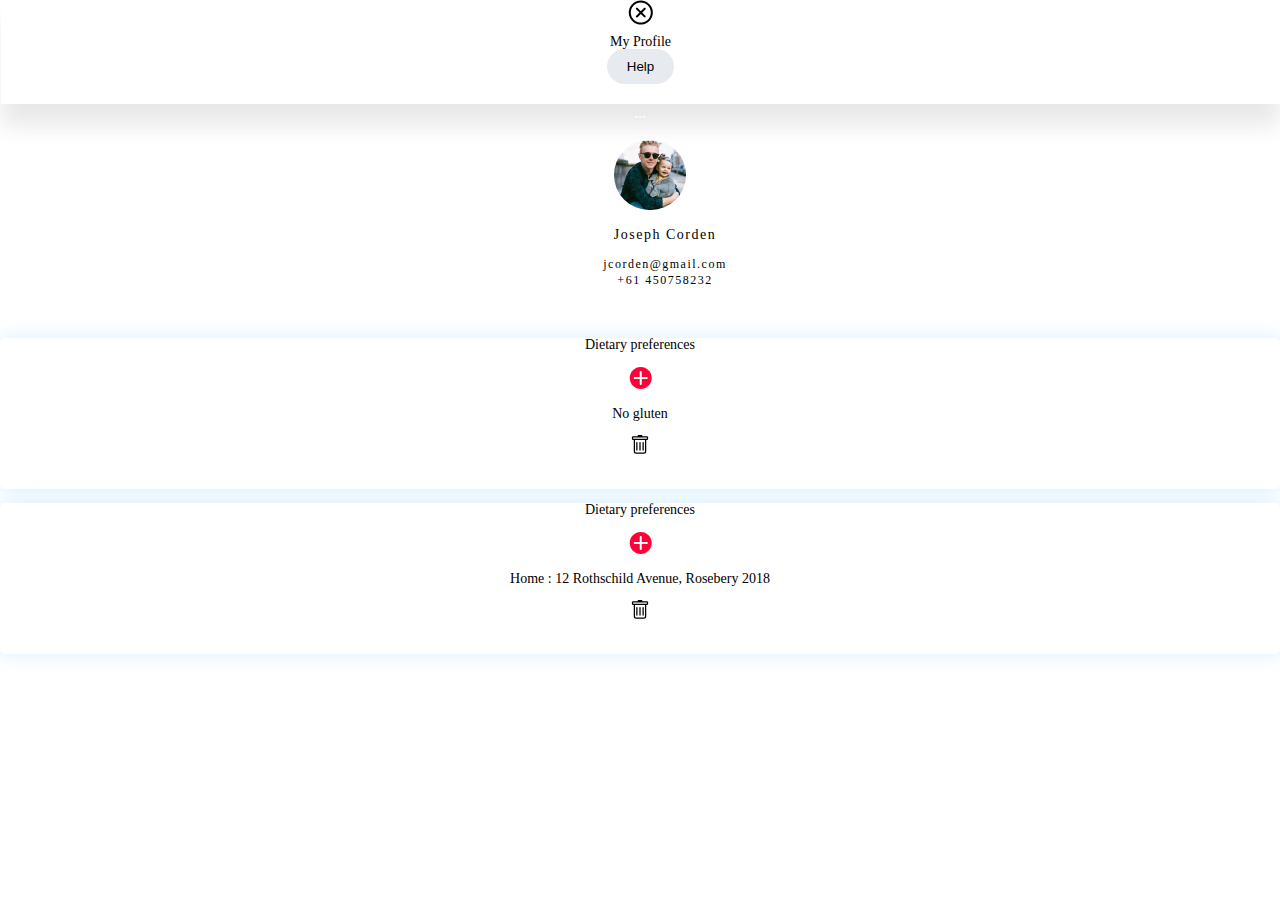
<file: profile.html>
<!doctype html>
<html lang="en">

<head>
    <!-- Required meta tags -->
    <meta charset="utf-8">
    <meta name="viewport" content="width=device-width, initial-scale=1">
    <link rel="shortcut icon" href="images/88.png" />
    <link rel="stylesheet" href="css/index.css" />
    <link
        href="https://fonts.googleapis.com/css2?family=Roboto:ital,wght@0,100;0,300;0,400;0,500;0,700;0,900;1,100;1,300;1,400;1,500;1,700;1,900&display=swap"
        rel="stylesheet">
        <link href="https://cdn.jsdelivr.net/npm/bootstrap@5.0.0-beta1/dist/css/bootstrap.min.css" rel="stylesheet"
        integrity="sha384-giJF6kkoqNQ00vy+HMDP7azOuL0xtbfIcaT9wjKHr8RbDVddVHyTfAAsrekwKmP1" crossorigin="anonymous">
    <link href="css/bootstrap-icons.css" rel="stylesheet">
    <title>Food Mart</title>
</head>

<body>
    <div class="wrapper">
        <div class="container">


            <div class="row mt-4">

                <div class="row text" style="
                    padding: 0 10px 10px 10px;
                    ;box-shadow: 0px 22px 22px #E8E8E8;
                    margin: 0 0 0 1px;">
                    <div class="col-2">
                        <img class="float-start" alt="close" src="images/close.png">
                    </div>
                    <div class="col">
                        <span class="float-start" style="margin: 7px 0 0 0;display: inline-block;">My Profile</span>
                    </div>
                    <div class="col">
                        <button class="float-end" style="background: #E7EBF0;
                        border-radius: 20px;border: none;
                        padding: 10px 20px 10px 20px;
                        margin: 0 0 10px 0;" type="button">
                            Help
                        </button>
                    </div>
                </div>

                <div class="invisible">...</div>
                <div class="invisible">...</div>


                <div class="row mx-auto">
                    <div class="col-2">
                        <img class="float-start" style="border-radius: 40px;margin: 0 0 0 20px;" alt="picture"
                            src="images/profilepicture.png">
                    </div>
                    <div class="col-6 text"
                        style="font-size: 14px;text-align: center;color:black;margin: 0 0 0 50px;letter-spacing: 1.5px;">
                        <div class="row">
                            <p>Joseph Corden</p>
                        </div>
                        <div class="row" style="line-height: 16px;
                        letter-spacing: 2px;
                        display: block">
                            <span style="font-size: 12px;
                            line-height: 16px;
                            letter-spacing: 1.5px;
                            display: block" class="float-start">jcorden@gmail.com</span>
                        </div>
                        <div class="row">
                            <span style="font-size: 12px;
                            line-height: 16px;
                            letter-spacing: 1.5px;
                            display: block">+61&nbsp450758232</span>
                        </div>

                    </div>
                </div>

                <div class="invisible">...</div>
                <div class="invisible">...</div>


                <div class="row mx-auto" style="background: #FFFFFF;
                    box-shadow: 0px 0px 20px rgba(64, 175, 255, 0.2);
                    border-radius: 5px;
                    padding: 0 0 30px 0;">
                    <div class="row mt-3">
                        <div class="col text">
                            <p class="mt-3">Dietary preferences</p>
                        </div>
                        <div class="col mt-3">
                            <img class="float-end" alt="plus" src="images/plus-circle.svg">
                        </div>
                    </div>
                    <div class="row mt-4">
                        <div class="col-6 text">
                            <p class="mt-3">No gluten</p>
                        </div>
                        <div class="col-6 mt-3">
                            <img class="float-end" style="height: 20px;" src="images/trash.svg">
                        </div>
                    </div>

                </div>



                <div class="row mx-auto" style="background: #FFFFFF;
                    box-shadow: 0px 0px 20px rgba(64, 175, 255, 0.2);
                    border-radius: 5px;
                    padding: 0 0 30px 0;">
                    <div class="row mt-2">
                        <div class="col text">
                            <p class="mt-3">Dietary preferences</p>
                        </div>
                        <div class="col mt-3">
                            <img class="float-end" alt="plus" src="images/plus-circle.svg">
                        </div>
                    </div>

                    <div class="row mt-4">
                        <div class="col-8 text">
                            <p class="mt-3">Home : 12 Rothschild Avenue,
                                Rosebery 2018</p>
                        </div>
                        <div class="col-4 mt-3">
                            <img class="float-end" style="height: 20px;" src="images/trash.svg">
                        </div>
                    </div>

                </div>
                <div class="invisible">...</div>


            </div>
        </div>
    </div>




    <script src="https://cdn.jsdelivr.net/npm/@popperjs/core@2.5.4/dist/umd/popper.min.js"
        integrity="sha384-q2kxQ16AaE6UbzuKqyBE9/u/KzioAlnx2maXQHiDX9d4/zp8Ok3f+M7DPm+Ib6IU"
        crossorigin="anonymous"></script>
    <script src="https://cdn.jsdelivr.net/npm/bootstrap@5.0.0-beta1/dist/js/bootstrap.min.js"
        integrity="sha384-pQQkAEnwaBkjpqZ8RU1fF1AKtTcHJwFl3pblpTlHXybJjHpMYo79HY3hIi4NKxyj"
        crossorigin="anonymous"></script>

</body>

</html>
</file>
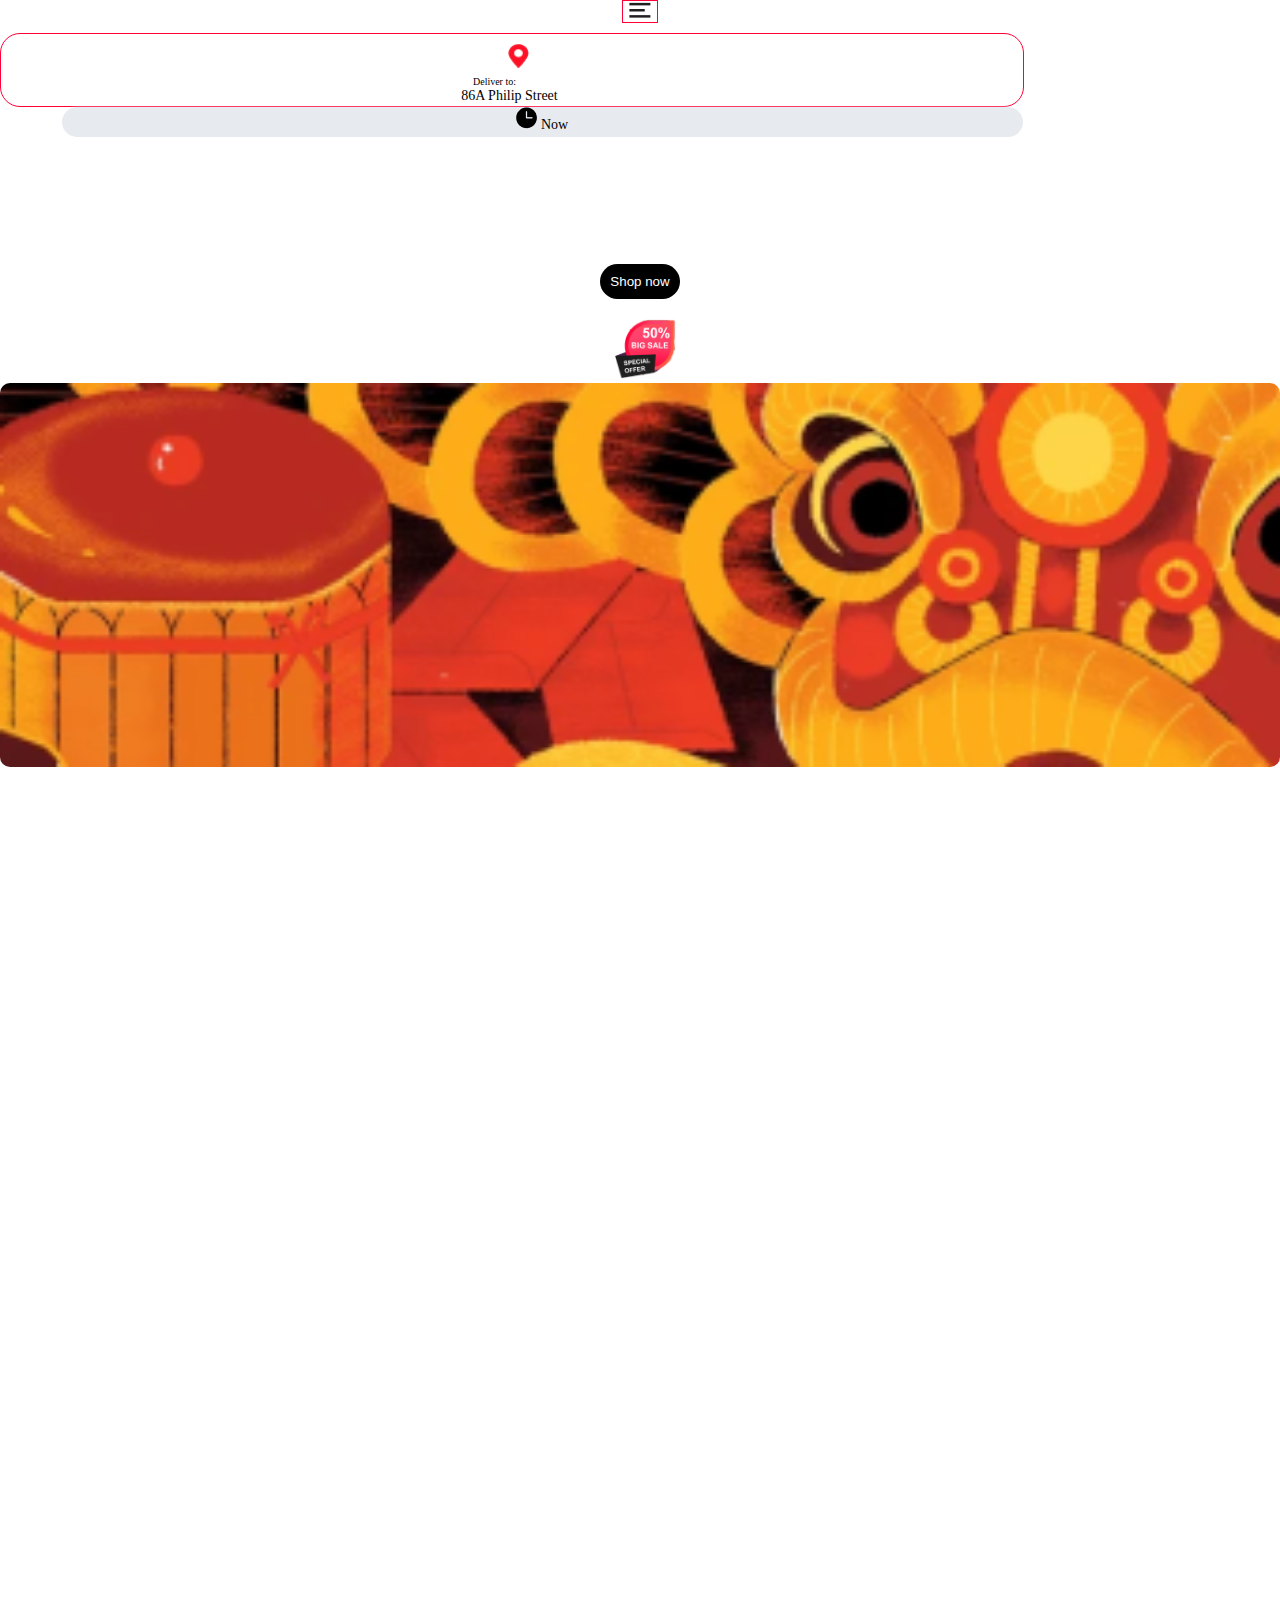
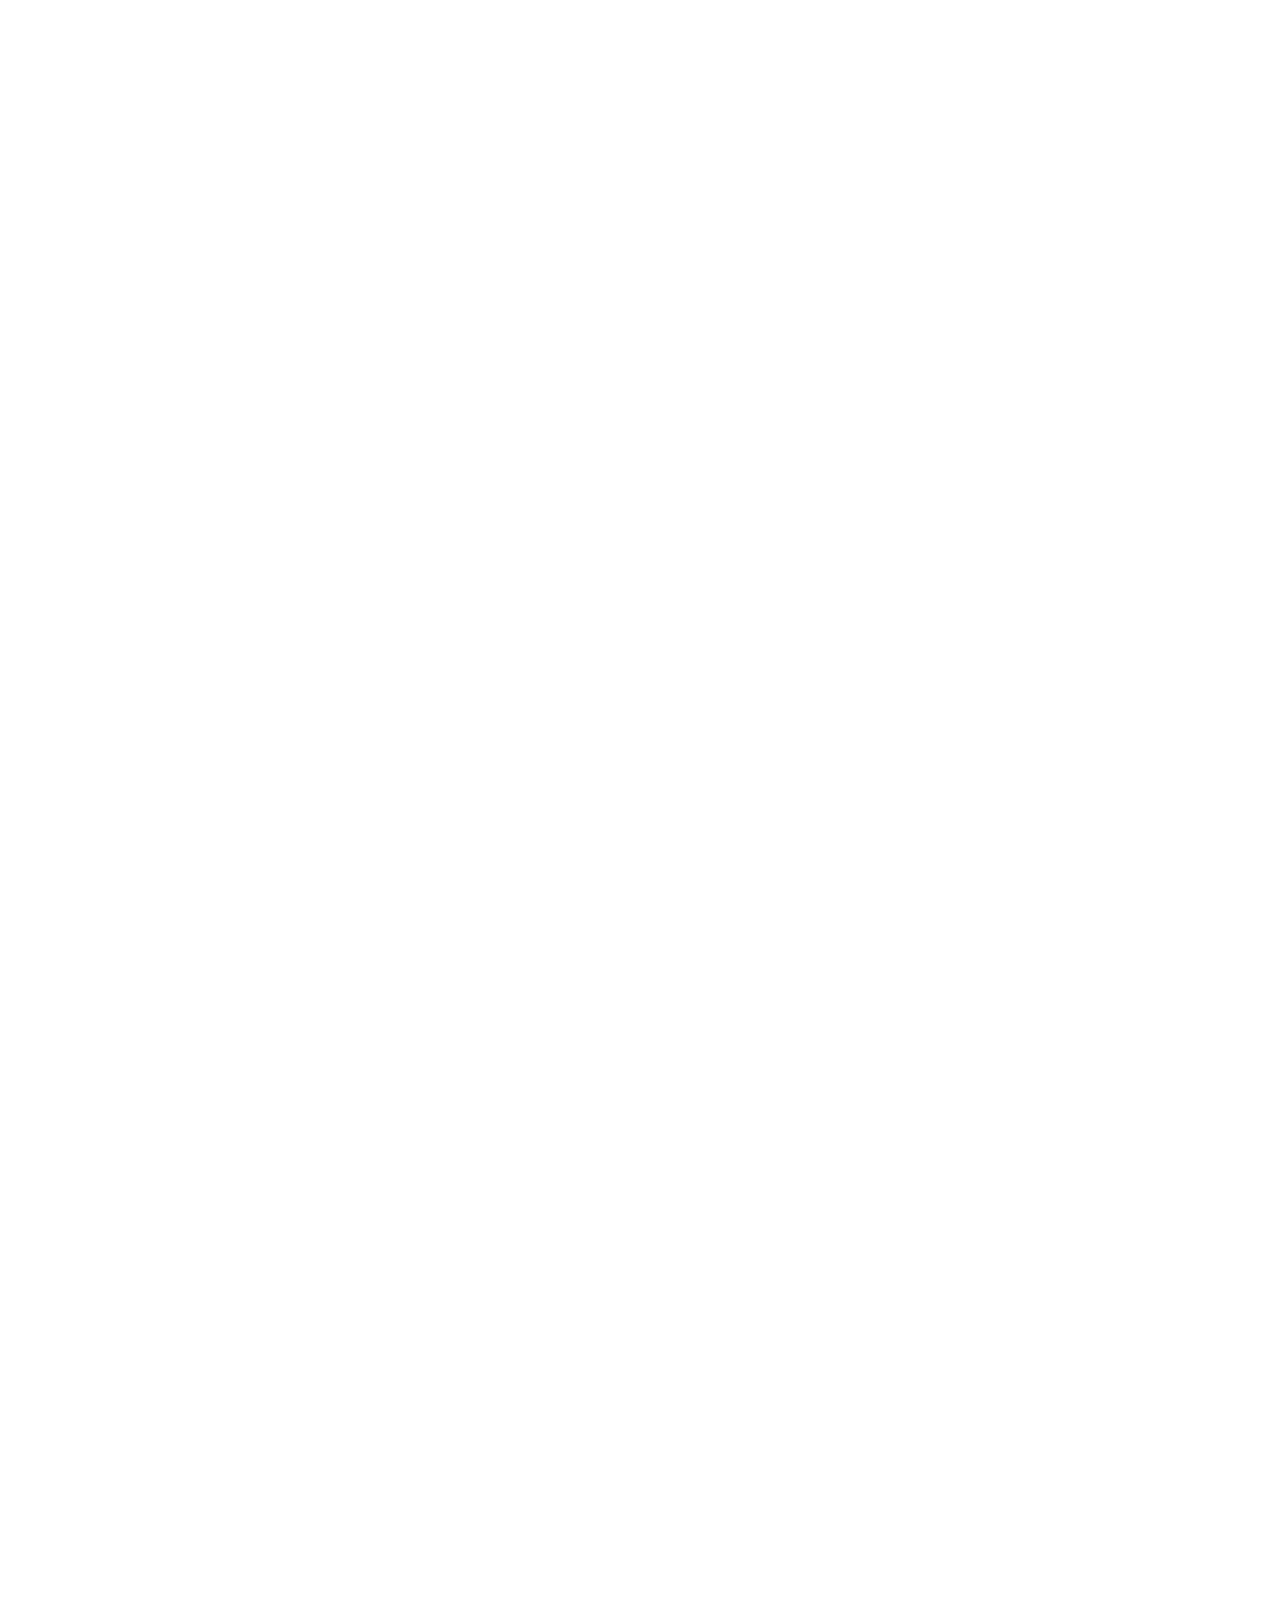
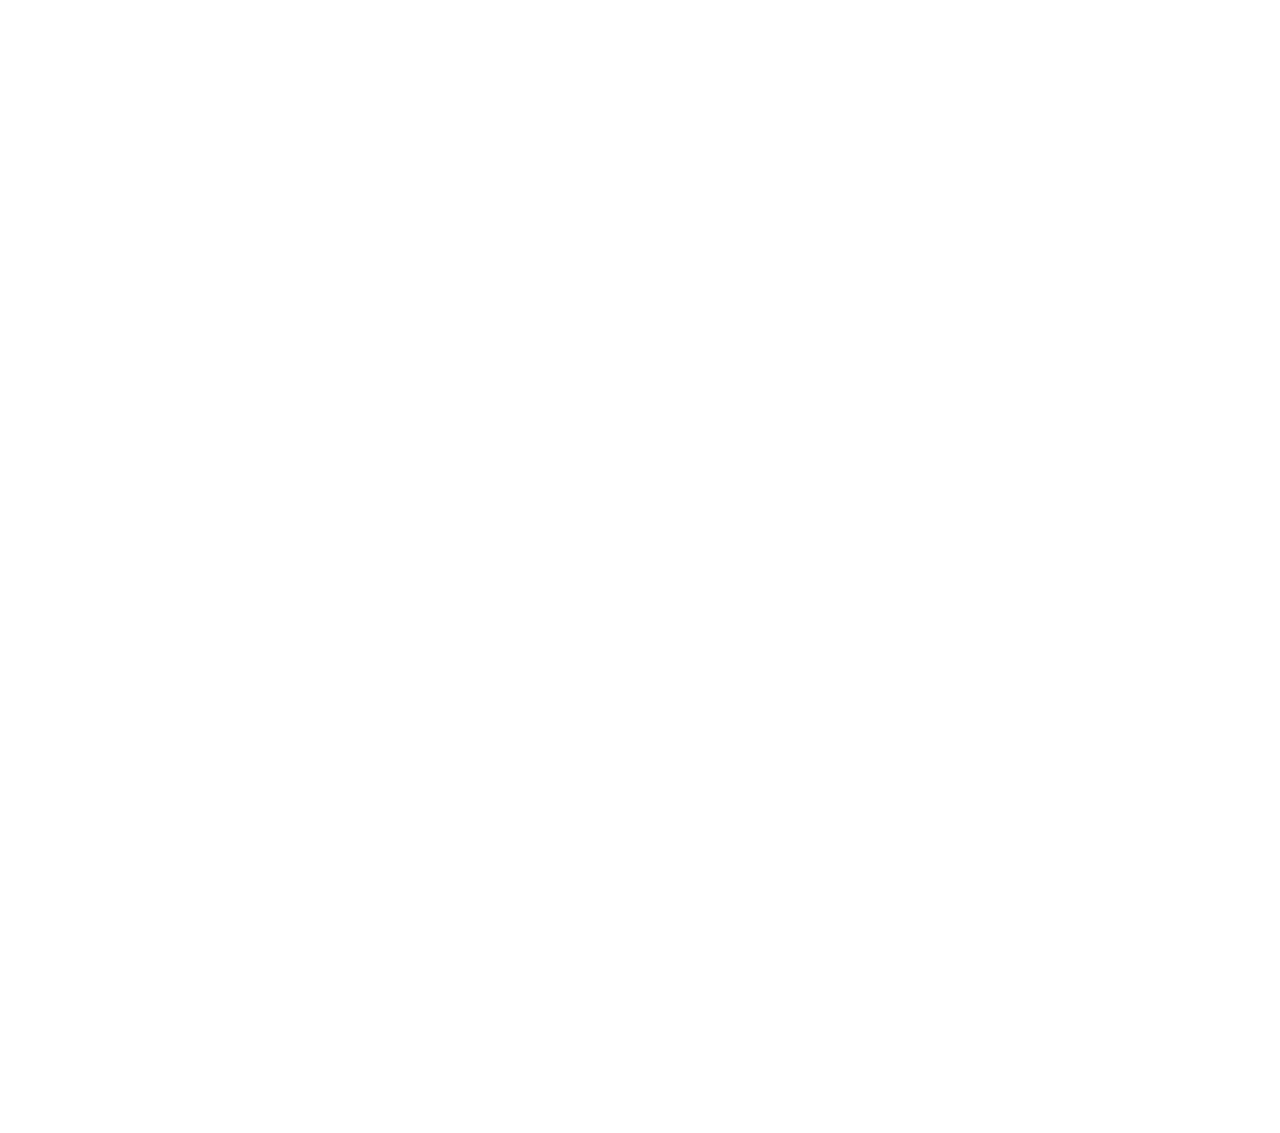
<file: specials.html>
<!doctype html>
<html lang="en">

<head>
    <!-- Required meta tags -->
    <meta charset="utf-8">
    <meta name="viewport" content="width=device-width, initial-scale=1">
    <link rel="shortcut icon" href="images/88.png" />
    <link
        href="https://fonts.googleapis.com/css2?family=Roboto:ital,wght@0,100;0,300;0,400;0,500;0,700;0,900;1,100;1,300;1,400;1,500;1,700;1,900&display=swap"
        rel="stylesheet">
        <link href="https://cdn.jsdelivr.net/npm/bootstrap@5.0.0-beta1/dist/css/bootstrap.min.css" rel="stylesheet"
        integrity="sha384-giJF6kkoqNQ00vy+HMDP7azOuL0xtbfIcaT9wjKHr8RbDVddVHyTfAAsrekwKmP1" crossorigin="anonymous">
    <link rel="stylesheet" href="css/index.css" />
    <link href="css/bootstrap-icons.css" rel="stylesheet">
    <title>Food Mart</title>

    <style>
        .form-select {
            display: block;
            width: 100%;
            padding: .375rem 1.75rem .375rem .75rem;
            font-size: 1rem;
            font-weight: 400;
            line-height: 1.5;
            /* color: #212529; */
            vertical-align: middle;
            background-color: #fff;
            background-image: url("images/caret-down-fill-red.svg");
            background-repeat: no-repeat;
            background-position: right .75rem center;
            background-size: 16px 12px;
            border: 1px solid #ced4da;
            border-radius: .25rem;
            -webkit-appearance: none;
            -moz-appearance: none;
            appearance: none;
        }
    </style>
</head>

<body>

    <div class="wrapper">
        <div class="container mx-auto">
            <div class="row mt-4">
                <div class="col-2">
                    <button type="button" class="btn button-border">
                        <img src="images/menu.png">
                    </button>
                </div>
                <div class="col-10 border-pink text" style="width: 80%;padding: 3px 0 3px 10px;">
                    <div class="input-group center">
                        <div class="input-group-prepend" style="margin: 7px 0 0 3px;">
                            <img style="height: 25px;" src="images/location.png">
                        </div>
                        <div class="col-7" style="margin:0 0 0 -25px;">
                            <div class="row" style="margin-top: 2px;">
                                <span style="margin-left: -20px;color: black;font-size: 10px;">
                                    Deliver to:
                                </span>
                            </div>
                            <div class="row">
                                <span style="margin-left: 10px;color: black;font-size: 14px;">
                                    86A Philip Street
                                </span>
                            </div>
                        </div>
                        <div class="col-5">
                            <div style="margin: 4px 0px 4px -10px;
                            background: #E7EBF0;
                            line-height: 30px;
                            float: right;
                            box-shadow: 0px 0px 1.71671px #FFFFFF;
                            width: 95%;
                            height: 30px;
                            display: block;
                            border-radius: 15.0212px;">
                                <img alt="clock" src="images/clock.png">
                                <span style="color: black;">Now</span>
                            </div>
                        </div>
                    </div>
                </div>
            </div>



            <div class="invisible">...</div>

            <div class="row">
                <div class="col">
                    <div class="position-relative">
                        <div class="position-absolute top-50 start-50 translate-middle">
                            <div class="text"
                                style="font-weight: bolder;font-size: 15px;color: white;margin: 115px 0 0 0;">
                                NEW YEAR SPECIALS<br>
                                <button
                                    style="margin-top: 10px;border:none !important;padding:10px;color: white;background-color: black;border-radius: 45px;">
                                    Shop now
                                </button>
                            </div>
                        </div>
                    </div>
                    <div class="position-relative">
                        <div class="position-absolute top-50 start-0 translate-middle-x" style="margin: 20px 0 0 10px;">
                            <img style="height: 60px;width: 50xp;" src="images/specialoffer.png">
                        </div>
                    </div>
                    <img style="width: 100%;border-radius: 10px;" alt="newyearspecials"
                        src="images/baked-turkey-christmas-dinner.png">
                </div>
            </div>

            <div class="invisible">...</div>

            <div class="row">
                <div class="col">
                    <div class="position-relative">
                        <div class="position-absolute top-50 start-50 translate-middle">
                            <div class="text"
                                style="display: inline-block;font-size: 16px;color: white;margin: 185px 0 0 0;">
                                <span style="display: inline-block;">Today's special</span><br>
                                <span style="display: block;text-decoration: underline;font-size: 12px;">Offer
                                    details</span>
                            </div>
                        </div>
                        <div class="position-absolute top-0 end-0">
                            <img class="float-end" style="width: 30%;height: 30%;" alt="bigsale"
                                src="images/bigsale.png">
                        </div>
                    </div>
                    <img style="width: 100%;height: 100%;" alt="sprinkle" src="images/sprinkle.png">
                </div>
            </div>


            <div class="invisible">...</div>

            <div class="row">
                <div class="col">
                    <div class="position-relative">
                        <div class="position-absolute top-50 start-50 translate-middle">
                            <div class="text"
                                style="display: inline-block;font-size: 16px;color: white;margin: 185px 0 0 0;">
                                <span style="display: inline-block;">Offer for you</span><br>
                                <span style="display: block;text-decoration: underline;font-size: 12px;">
                                    View
                                    details</span>
                            </div>
                        </div>
                        <div class="position-absolute top-0 end-0" style="margin: 0 30px 0 0 ;">
                            <img class="float-end" style="width: 100%;" alt="bigsale" src="images/spthisweek.png">
                        </div>
                    </div>
                    <img style="width: 100%;height: 100%;" alt="sprinkle" src="images/dragonfruit.png">
                </div>
            </div>

            <div class="invisible">...</div>


            <div class="position-relative">
                <div class="position-absolute" style="margin: 70px 0 0 20px;">
                    <div class="row mx-auto" style="position: relative;display: inline-block;">
                        <div class="col-12 align-self-center">
                            <div class="col-5"
                                style="height:45px;
                                margin: 0 0 0 0px;z-index:999;position: relative;background-color:white;padding: 9px;box-shadow: 0px 0px 20px rgba(64, 175, 255, 0.3);border-radius: 25px;display: inline-block;">
                                <img src="images/caret-down-fill-red.svg">
                                <p style="color: black;display: inline;">All</p>
                                <img style="margin: 0 0 0 10px;height: 20px;" alt="close" src="images/close.png">
                            </div>
                            <div class="col-8"
                                style="float: right;background-color: white;width: 78%;border-radius: 25px;height: 45px;line-height: 40px;padding: 0 0 0 30px;margin: 0 0 0 -40px;">
                                <input style="width: 58%;border: none;" type="text" placeholder="Search">
                                <img alt="search" src="images/search.png">
                            </div>
                        </div>
                    </div>
                </div>
                <img style="width: 100%;height: 100%;" alt="sprinkle" src="images/cabbage.png">
            </div>

            <div class="row mt-3">
                <div class="position-relative">
                    <div class="position-absolute bottom-0 end-0">
                        <img style="margin: 0 35px 135px 0px;height: 60px;width: 70px;" alt="cart"
                            src="images/shoppingcart.png">
                    </div>
                </div>
            </div>

            <div class="bottom-menu fixed-bottom">
                <div class="row mt-3">
                    <div class="col-3 text-center" style="margin-top:10px;">
                        <img src="images/88notactive.png" alt="88">
                    </div>
                    <div class="col-3 text-center" style="margin-top: 10px;">
                        <img src="images/shop.png" alt="shop">
                    </div>
                    <div class="col-3 text-center" style="margin-top: 10px;">
                        <img src="images/noodlebowl.png" alt="noodlebowl">
                    </div>
                    <div class="col-3 text-center" style="margin-top: 10px;">
                        <img src="images/favactive.png" alt="88">
                    </div>
                </div>
            </div>



        </div>
    </div>


    <script src="https://cdn.jsdelivr.net/npm/@popperjs/core@2.5.4/dist/umd/popper.min.js"
        integrity="sha384-q2kxQ16AaE6UbzuKqyBE9/u/KzioAlnx2maXQHiDX9d4/zp8Ok3f+M7DPm+Ib6IU"
        crossorigin="anonymous"></script>
    <script src="https://cdn.jsdelivr.net/npm/bootstrap@5.0.0-beta1/dist/js/bootstrap.min.js"
        integrity="sha384-pQQkAEnwaBkjpqZ8RU1fF1AKtTcHJwFl3pblpTlHXybJjHpMYo79HY3hIi4NKxyj"
        crossorigin="anonymous"></script>

</body>

</html>
</file>
<file: css/index.css>
html,
body {
  height: 100%;
  overflow-x: hidden;
 
}

::-webkit-scrollbar {
    width: 0px;
    background: transparent;
}

body {
    margin: 0;
    padding: 0;
    width: 100%;
    position: relative;
}

.wrapper {
    height: auto;
    margin: 0 auto -80px; /* footer height + space */
    min-height: 100%;
    padding: 0 0 80px; /* footer height + space */
    box-sizing: border-box;
    overflow: hidden;
  }
  
  .container {
    position: relative;
    text-align: center;
    color: white;
    overflow:hidden;
  }
  
.button-border{
    border: 1px solid #FF0038;
    background-color: transparent;
}
.border-pink{
border: 1px solid #FF0038;
box-sizing: border-box;
box-shadow: 0px 0px 2px #FFFFFF;
border-radius: 20px;
}
.button{
    background: #FF0038;
    border-radius: 20px;
}

.float-pills .nav-link.active, .nav-pills .show>.nav-link {
    color: #fff;
    background-color: #FF0038 !important;
}

.float-pill-item.active {
    z-index: 2;
    color: #fff;
    background-color: #0d6efd;
    border-color: transparent !important;
}

.list-group a{
    color: #FF0038;
}

.category-list li{
    background: transparent;
    border: none;
    padding: 0 !important;
}

.category-list img{
    background: transparent;
    border: none;
    height: 150px;
}

.text{
    color: black;
    text-align: center;
    /* font-family: 'Roboto', sans-serif; */
font-style: normal;
margin-top: 10px;
/* font-weight: 500;     */
font-size: 14px;
line-height: 14px;
}
.form-control{
    border: none !important;
}
.text-image{
    position: absolute;
            top: 13%;
            left: 50%;
            transform: translate(-50%, -50%);
            color: black;
            font-family: 'Roboto', sans-serif;
            font-style: bold;
font-weight: 500;
font-size: 16px;
line-height: 19px;
text-align: center;
}

.grocery-input{
    width: 100% !important;
}

span.bi.bi-plus::before{
    font-size: 20px
}
span.bi.bi-dash::before{
    font-size: 20px
}

span.bi.bi-trash::before{
    font-size: 25px
}





.btn-check:active+.btn-secondary:focus, .btn-check:checked+.btn-secondary:focus, .btn-secondary.active:focus, .btn-secondary:active:focus, .show>.btn-secondary.dropdown-toggle:focus {
    box-shadow: none!important;
}
.btn-check:active+.btn-secondary, .btn-check:checked+.btn-secondary, .btn-secondary.active, .btn-secondary:active, .show>.btn-secondary.dropdown-toggle {
    color: black;
    /* background-color: rgba(255, 255, 255, 0.9) !important; */
    background-color: orange !important;
    border-color: none !important;
}
.btn-check:focus+.btn-secondary, .btn-secondary:focus {
    color: #fff;
    background-color: rgba(255, 255, 255, 0.9) !important;
    border-color: none !important;
    box-shadow:none !important;
}
.btn-secondary:hover {
    color: #fff;
    background-color: rgba(255, 255, 255, 0.9) !important;
    border-color:none !important;
}
.btn-check:focus+.btn, .btn:focus {
    outline: 0;
    box-shadow: none !important;
}
.btn:hover {
    color: #212529;
}
.btn-secondary {
    color: black !important;
    background-color:rgba(255, 255, 255, 0.9) !important;
    border-color: transparent !important;
    border-radius: 25px !important;
}

.cuisine-list{
    background: #FFFFFF;
box-shadow: 0px 0px 20px rgba(64, 175, 255, 0.2);
border-radius: 5px;
height: auto;
margin-top: 25px;
}

.border-red{
    background: #FFFFFF;
    border:1px solid #E7EBF0;
    box-sizing: border-box;
box-shadow: 0px 0px 2.66291px #FFFFFF;
border-radius: 26px;
}

.video-content{
    background: #FFFFFF;
box-shadow: 0px 0px 20px rgba(64, 175, 255, 0.2);
border-radius: 5px;
    height: 70px;
    margin: 0px;
    padding: 0px;
}


  .dropdown-text{
      font-family: Arial, Helvetica, sans-;
      font-style: bold;
font-weight: 500;
font-size: 12px;
line-height: 15px;
text-align: center;
  }

  
.specials-text {
    position: absolute;
    top: 82%;
    left: 50%;
    transform: translate( -50%, -50% );
    text-align: center;
    color: white;
    font-weight: bold;
    font-family: 'Roboto', sans-serif;
            font-style: bold;
font-weight: 500;
font-size: 16px;
}

.thumbnail {
    position: relative;
    display: inline;
}

.today-text {
    position: absolute;
    top: 58%;
    left: 50%;
    transform: translate( -50%, -50% );
    text-align: center;
    color: white;
    font-weight: bold;
    font-family: 'Roboto', sans-serif;
            font-style: bold;
font-weight: 500;
font-size: 16px;
}

.bottom-menu{
    background-color: #FFFFFF;
box-shadow: 0px 0px 20px rgba(64, 175, 255, 0.2);
border-radius: 5px;
height:70px;
left: 0;
bottom: 0;
}

.dropdown-toggle::after {
    display: inline-block;
    margin-left: .255em;
    vertical-align: .255em;
    content: "";
    border-top: .3em solid;
    border-right: .3em solid transparent;
    color: #FF0038;
    border-bottom: 0;
    border-left: .3em solid transparent;
}

.nav-wrapper {
    box-shadow: 0 2px 6px rgba(0,0,0,.3);
    height: 50px;
}

[class^="bi-"]::before, [class*=" bi-"]::before {
    display: inline-block;
    font-family: bootstrap-icons !important;
    font-style: normal;
    font-weight: bolder !important;
    font-variant: normal;
    text-transform: none;
    line-height: 1;
    font-size: 2rem;
    vertical-align: text-bottom;
    -webkit-font-smoothing: antialiased;
    -moz-osx-font-smoothing: grayscale;
}

.input-group .btn{
    font-weight: 700;
}
</file>
